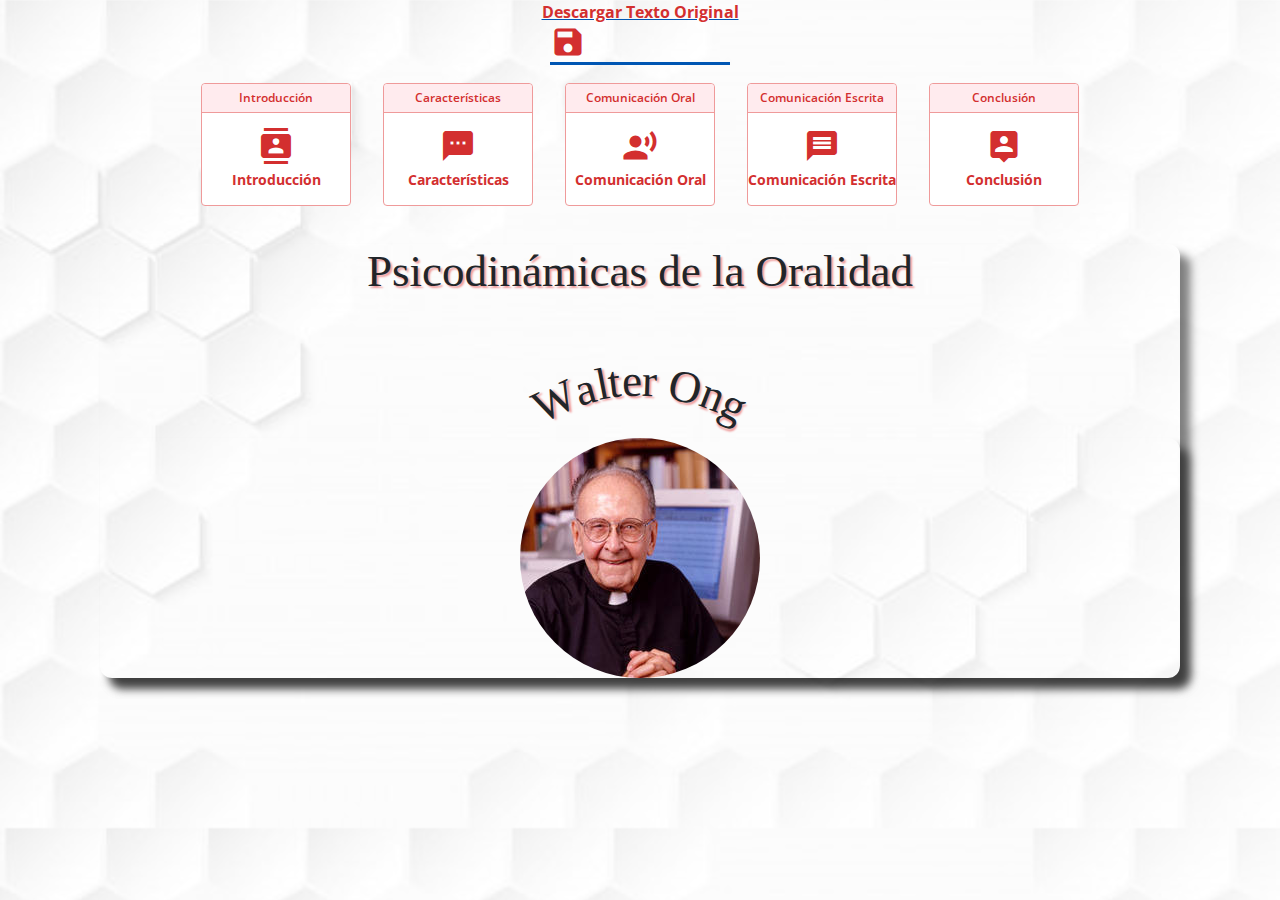
<file: index.html>
<!DOCTYPE html>
<html lang="en">

<head>
  <meta charset="UTF-8">
  <meta name="viewport" content="width=device-width, initial-scale=1.0">
  <meta http-equiv="X-UA-Compatible" content="ie=edge">
  <title>Parcial</title>
  <link href="https://fonts.googleapis.com/icon?family=Material+Icons" rel="stylesheet">
  <link href="https://fonts.googleapis.com/css?family=Open+Sans:400,600" rel="stylesheet">
  <link rel="stylesheet" href="https://maxcdn.bootstrapcdn.com/bootstrap/4.3.1/css/bootstrap.min.css">
  <link rel="stylesheet" href="css/parcial.css">
  <link rel="stylesheet" href="css/media_query.css">
  <link rel="stylesheet" href="css/imagenes.css">
</head>

<body style="background-image: url(static/fondo2.jpg);">
  <a href="static/Psicodinámicas de la Oralidad.pdf" download="Psicodinámicas de la Oralidad" target="_onblank">
    <div class="pdf">
      <p id="pdf">Descargar Texto Original</p>
      <i class="material-icons">save_alt</i>
    </div>
  </a>
  <div class="fluid-container">
    <ul class="nav nav-pills">
      <li class="nav-item">
        <a class="nav-link" data-toggle="tab" href="#Introducción">
          <div class="card">
            <div class="card-header">Introducción</div>
            <div class="card-main">
              <i class="material-icons">contacts</i>
              <div class="main-description">Introducción</div>
            </div>
          </div>
        </a>
      </li>
      <li class="nav-item">
        <a class="nav-link" data-toggle="tab" href="#Características">
          <div class="card">
            <div class="card-header">Características</div>
            <div class="card-main">
              <i class="material-icons">textsms</i>
              <div class="main-description">Características</div>
            </div>
          </div>
        </a>
      </li>
      <li class="nav-item">
        <a class="nav-link" data-toggle="tab" href="#Comunicación_Oral">
          <div class="card">
            <div class="card-header">Comunicación Oral</div>
            <div class="card-main">
              <i class="material-icons">record_voice_over</i>
              <div class="main-description">Comunicación Oral</div>
            </div>
          </div>
        </a>
      </li>
      <li class="nav-item">
        <a class="nav-link" data-toggle="tab" href="#Comunicación_Escrita">
          <div class="card">
            <div id="letra" class="card-header">Comunicación Escrita</div>
            <div class="card-main">
              <i class="material-icons">message</i>
              <div class="main-description">Comunicación Escrita</div>
            </div>
          </div>
        </a>
      </li>
      <li class="nav-item">
        <a class="nav-link" data-toggle="tab" href="#Conclusión">
          <div class="card">
            <div class="card-header">Conclusión</div>
            <div class="card-main">
              <i class="material-icons">person_pin</i>
              <div class="main-description">Conclusión</div>
            </div>
          </div>
        </a>
      </li>
    </ul>
  </div>
  <div id="variable" class="tab-content container">
    <div class="tab-pane container active">
      <div class="ong">
        <h1>Psicodinámicas de la Oralidad</h1>
        <br><br>
        <h3 id="curva">Walter Ong</h3>
        <figure class="ong">
          <img src="static/ong.jpg" alt="Walter Ong" class="rounded-circle">
        </figure>
      </div>
    </div>
    <div class="tab-pane container fade" id="Introducción">
      
      <div style="overflow: auto;">

        <p>¿Psicodinámica? Seguramente sea la primera vez que escuchas esta palabra y ni siquiera te imaginas a lo que
          refiere, pero que esto no genere inquietud, ya que a través de esta breve presentación abordaremos dicha
          temática, tomando como guía un fragmento de autoría de Walter Ong.
        </p>
        <p>A modo de introducción comenzaremos dando una concisa definición de psicodinámica, presentando a Ong y su
          obra, culminando con una breve explicación sobre las culturas orales primarias.</p>
        <div class="imagen">
          <figure>
            <img src="static/img1.jpg" alt="Ilustración de Comunicación" class="img-thumbnail"
              style="float:right; height: 200px; width: auto;" title="Ilustración de Comunicación">
          </figure>
          <span><span>Ilustración de Comunicación</span></span>
        </div>
        <p>La palabra <a target="_blank" class="vistaprevia"
            href="http://etimologias.dechile.net/?psicodina.mica"><b><u><i>psicodinámica</i></u></b></a> está formada
          con raíces griegas y significa <b><i>ciencia que estudia las fuerzas que motivan la conducta</i></b>. Sus
          componentes léxicos son <b><i>psyke</i></b> (alma) y
          <b><i>dynamis</i></b> (fuerza, poder), más el sufijo <b><i>-ica</i></b> (relativo a).
        </p>

        <p>El filósofo estadounidense Walter Ong (1912 – 2013) se interesó por la transición de la oralidad a la
          escritura, por esta razón, en el año 1982 publica la obra <i>“Oralidad y Escritura - Tecnologías de la
            palabra”</i>. La misma está compuesta por siete capítulos, de los cuales pondremos énfasis meramente en el
          tercero, denominado como <i>“Algunas psicodinámicas de la Oralidad. La palabra articulada como poder y
            acción”</i>.
          En dicho apartado el autor proporciona las características del pensamiento y la expresión oral de las culturas
          orales primarias.</p>

        <p>¿Y las culturas orales? ¿Qué son? Si bien para muchos sea difícil de imaginar, una cultura oral no tiene
          conocimiento de la escritura, para ellos todo se basa en la memoria, las palabras son un simple sonido, como
          cuando
          escuchamos el ruido de un vehículo al pasar, un hecho, un acontecimiento; con la salvedad que para estas
          culturas todo es un acontecimiento, no existe presencia visual donde representar lo que se está diciendo.</p>
      </div>
    </div>

    <div class="tab-pane container fade" id="Características">
      <div id="car" style="overflow: auto;">

        <div id="c1">
          <li>Acumulativas antes que subordinadas</li>
          <p>
            Las culturas orales primarias tienden a utilizar oraciones coordinadas, debido a que deben memorizar las
            palabras, siendo más sencillo recordar por acumulación que por subordinación. No se denota una relevancia
            por la sintaxis, si no que se acude a la pragmática, dando importancia al usuario y la circunstancia de
            comunicación. En el fragmento que selecciona Ong podemos apreciar un elemento
            propio de dichas culturas, el polisíndeton, lo cual refiere a la repetición excesiva de conjunciones
            innecesarias para poder dar mayor fuerza expresiva,
            en este caso notamos como se repite la conjunción copulativa "y".</p>
        </div>
        <div id="c2">
          <li>Acumulativas antes que analíticas</li>
          <p>Esta características tiene gran vínculo con la anterior, supone la dependencia de las formulas para
            practicar la memoria, tal es el caso del polisíndeton ("[...]Y Dios dijo: Hágase la luz. Y se hizo la luz. Y
            Dios vio que la luz era buena[...]") y epítetos (dar calidad a los objetos; "valiente
            soldado"). En síntesis se opta por el uso de fórmulas: términos, locuciones, epítetos para hacer los hechos
            memorables.</p>
        </div>
        <div id="c3">
          <li>Redundantes o "copiosos"</li>
          <p>En la oralidad, al no tener un registro donde consultar o poder volver atrás cuando algo no es comprendido
            o recordado, se necesitan emplear estrategias para traer esto a memoria. Al tener enunciados efímeros y
            un foco de discurso redundante es necesario mantener al hablante y al oyente en sintonía, intensificando la
            copia para dar continuidad al discurso. Las culturas orales estimulan la fluidez, el exceso y la
            verbosidad.</p>
        </div>
        <div id="c4">
          <li>Conservadoras y tradicionalistas</li>
          <p>En estas sociedades se dedica gran energía a repetir una y otra vez lo que se ha aprendido arduamente a
            través de los siglos, de esta forma evitan su desaparición. La mente se configura con el objetivo de
            conservar el conocimiento previamente adquirido, donde además de ser un acto conservador, se vuelve también
            tradicionalista, es aquí donde la figura de los ancianos toma gran respeto, pues en gran medida son ellos
            quienes se encargan de preservar este conocimiento y volcarlo a nuevas generaciones.</p>
        </div>
        <div id="c5">
          <li>Cerca del mundo humano vital</li>
          <p>La particularidad de esta característica se centra básicamente en asimilar lo desconocido con lo conocido,
            es decir, la abstracción y expresión de los conocimientos se realiza en relación con el mundo humano.
            No poseen las herramientas necesarias para expresar las experiencias vividas, un ejemplo de esto puede ser
            la forma en que se aprenden los oficios; a partir de la observación y la práctica, con mínima explicación
            verbal.
          </p>
        </div>

      </div>
    </div>

    <div class="tab-pane container fade" id="Comunicación_Oral">
      <div style="overflow: auto;">
        <h5><i id="tit">"Uno sabe lo que puede recordar: mnemotecnia y fórmulas"</i></h5>
        <p>Además de las cinco características mencionadas anteriormente, existen otras cualidades del pensamiento y la
          expresión de condición oral. Como ya sabemos, en una cultura oral, las palabras se limitan al sonido, lo que
          no solo determina los modos de expresión sino también los procesos de pensamiento. Entonces, si no se dispone
          de textos, ¿Cómo recuerdan las personas en una cultura oral? ¿Cómo se reúne material
          para recordarlo?
        </p>
        <div class="imagen2">
          <figure>
            <img src="static/img2.jpg" alt="Comunicación Oral" class="rounded-circle img-thumbnail"
              style="height: 200px; width: auto;" title="Comunicación Oral">
          </figure>
          <span><span>Comunicación Oral</span></span>
        </div>
        <p>
          Con la ausencia de toda escritura, no hay ningún texto que facilite producir el
          mismo curso de pensamiento otra vez, por lo cual, estas culturas asientan el pensamiento sostenido en la
          comunicación. Por lo tanto, si el pensamiento no puede ser conservado, la única forma de traerlo a memoria es
          pensar cosas memorables. Mnemotécnica, será la estrategia usada para resolver el problema de retener y
          recobrar el pensamiento a través de la repetición oral. Este pensamiento se genera a raíz de pautas con cierto
          carácter, el equilibrio y la intensidad rítmica son fundamentales en ella, para que así con repeticiones,
          alteraciones, asonancias, expresiones calificativas, marcos temáticos comunes y proverbios que todo el mundo
          escuche constantemente pueda venir con facilidad a la mente.
        </p>
        <p>El pensamiento extenso de bases orales, tiende a ser sumamente rítmico, ya que el ritmo ayuda a la memoria; a
          su vez las fórmulas contribuyen al discurso rítmico, sirviendo también de recurso mnemotécnico. Claro ejemplo
          de esto
          son frases o refranes populares que circulan de boca en boca y de oído en oído: "Divide y vencerás"; "Fuerte
          como un roble"; "El
          error es humano, el perdón es divino"; entre otras. La complejidad del pensamiento será lo que determine el
          empleo
          de expresiones hábilmente. En una cultura oral todo se focaliza en estas técnicas para recordar, pues son las
          que regulan
          el conocimiento y haciendo fe de esto, podemos afirmar que si intentamos estudiar algo en términos no
          mnemotécnicos sería
          totalmente en vano, este pensamiento una vez formulado no podría ser recuperado con eficacia, solo sería un
          simple pensamiento
          efímero.
        </p>
      </div>
    </div>
    <div class="tab-pane container fade" id="Comunicación_Escrita">
      <div style="overflow: auto;">
        <p>Supongamos que la escritura fuese un elemento conocido por la cultura oral,
          lo cual llevaría a modificar notoriamente su forma de afrontar el mundo. Brevemente
          veremos como esto puede incidir sobre las características mencionadas.</p>
        <div class="imagen2">
          <figure>
            <img src="static/img3.jpg" alt="Comunicación Escrita" class="rounded img-thumbnail" style="height: 200px; width: auto;"
              title="Comunicación Escrita">
          </figure>
          <span><span>Comunicación Escrita</span></span>
        </div>
        <p>A priori se puede deducir que las técnicas utilizadas para recordar, el uso de la memoria e incluso la
          relación humana
          podrían perder fuerza. La escritura modificaría seguramente la forma de expresión, la mente se organizaría
          de otra forma
          y al momento de hablar, las palabras tendrán otro contexto, la acumulación ya no sería imperiosamente
          necesaria, sino que
          habría un matiz entre la oralidad y la escritura para fomentar el poder que otorgaba la acumulación por sí
          sola en la
          oralidad.</p>
        <p>La redundancia y repetición sería otro elemento que tiende a disminuir, ya no es imprescindible
          reiterar lo que se
          dice, los enunciados dejan de ser efímeros y volver atrás mediante una representación gráfica de lo expresado,
          hace posible conservar
          la información para consultar cuando ésta ha escapado de la memoria. Por último, abarcando las dos
          características
          restantes, es aquí donde la relación humana se vería perjudicada. Aquella figura respetada y sabia de los
          ancianos
          sería solapada por textos que guardaran lo que ellos han aprendido con tanto esfuerzo y dedicación. El nexo
          generado
          entre estos ancianos y las nuevas generaciones se vería debilitado. Otro entorno que decae y a su vez afecta
          las mecánicas
          de aprendizajes, es el vínculo con el mundo, muchas cosas dejarían de ser desconocidas, pues se tendría
          documentación de ellas.
          Aprender mediante la observación y conocer por experiencia se funden en un solo contexto junto con el
          aprendizaje obtenido

          mediante la escritura, es decir, leyendo y estudiando textos. </p>
          <p> Si bien lo que se intenta reflejar es la
          influencia de la

          escritura sobre las normas por las cuales se rigen estas culturas, claramente también tendría su parte
          positiva, donde a través
          de ambos modos de comunicación se entrelaza un circuito en común para preservar de mejor forma la información.
        </p>
      </div>
    </div>

    <div class="tab-pane container fade" id="Conclusión">
      
      <div style="overflow: auto;">
          <div class="imagen3">
              <figure>
                <img src="static/img4.jpeg" alt="Tipos de Comunicación" class="rounded img-thumbnail" style="height: 210px; width: auto;"
                  title="Tipos de Comunicación">
              </figure>
              <span><span>Tipos de Comunicación</span></span>
            </div>
       <p>Como conclusión, luego de señalar los aspectos principales de la comunicación oral y haciendo una pequeña 
        comparación de estas características funcionando solo mediante la oralidad y por otro lado oralidad-escritura; podemos
        decir que más allá de la forma comunicativa que se implemente, es esencial en nuestras vidas. 
       </p>
      <p>
        Constantemente nos estamos comunicando, de formas muy variadas, ya se mediante expresiones corporales, oralmente o por escritura;
        es un componente imprescindible, ya que sin ella sería imposible aprender. Pero es importante que estas formas de comunicación
        se establezcan de la manera correcta, cumpliendo requisitos o pautas que garanticen su mejor resultado.  
        </p>
      <p>
        Para finalizar, podemos mencionar, que más allá de la forma de comunicarnos que se este ejecutando, cada elemento
        comprendido en ella debe mantener un equilibrio para poder alcanzar los objetivos de manera satisfactoria, si por alguna
        razón algo interfiere en la comunicación, se debe intentar minimizarlo.
      </p>
      <p>&nbsp;</p>
      </div>
      
    </div>
  </div>

  <script src="https://ajax.googleapis.com/ajax/libs/jquery/3.3.1/jquery.min.js"></script>
  <script src="https://cdnjs.cloudflare.com/ajax/libs/popper.js/1.14.7/umd/popper.min.js"></script>
  <script src="https://maxcdn.bootstrapcdn.com/bootstrap/4.3.1/js/bootstrap.min.js"></script>
  <script src="arctext/js/jquery.arctext.js"></script>
  <script src="http://www.ampedupdesigns.com/js/jquery-live-preview.js"></script>
  </script>

  <script>
    $(document).ready(function () {
      $('#curva').arctext({ radius: 200 });
    });
  </script>

</body>

</html>
</file>
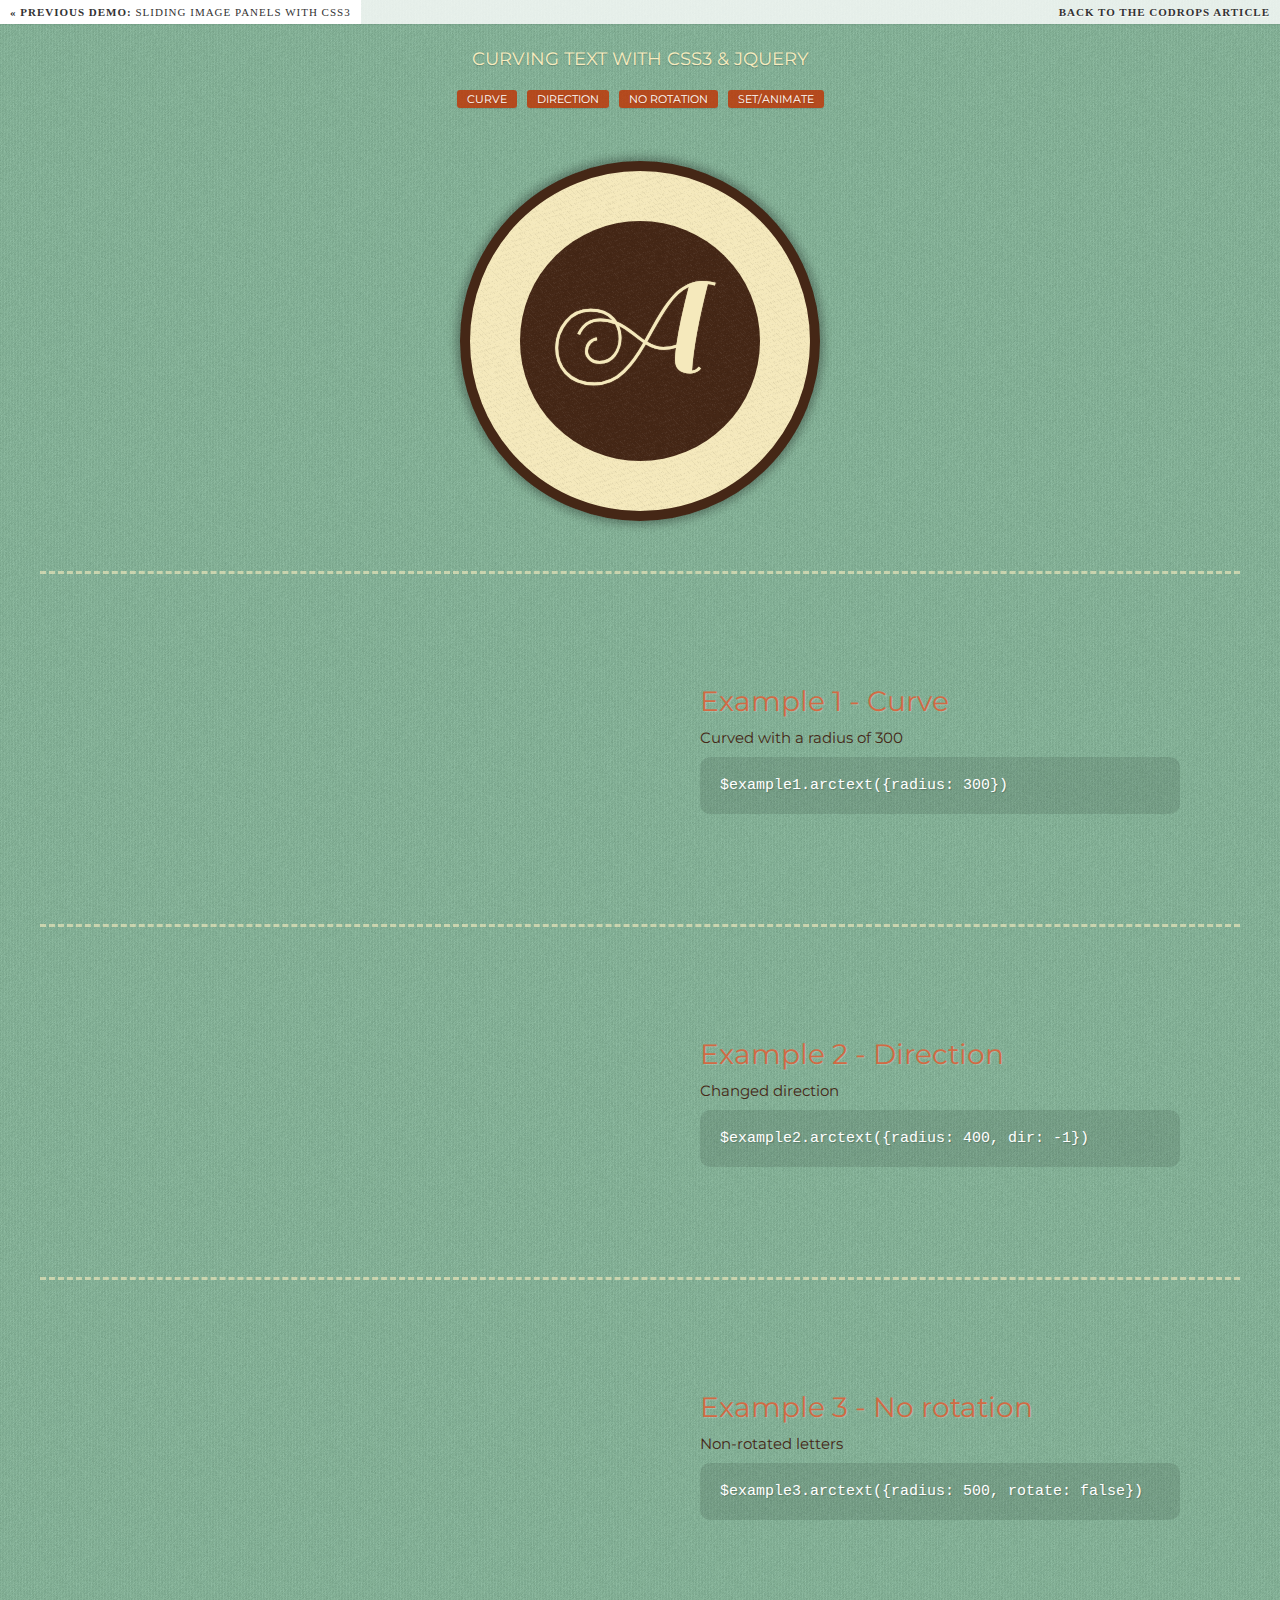
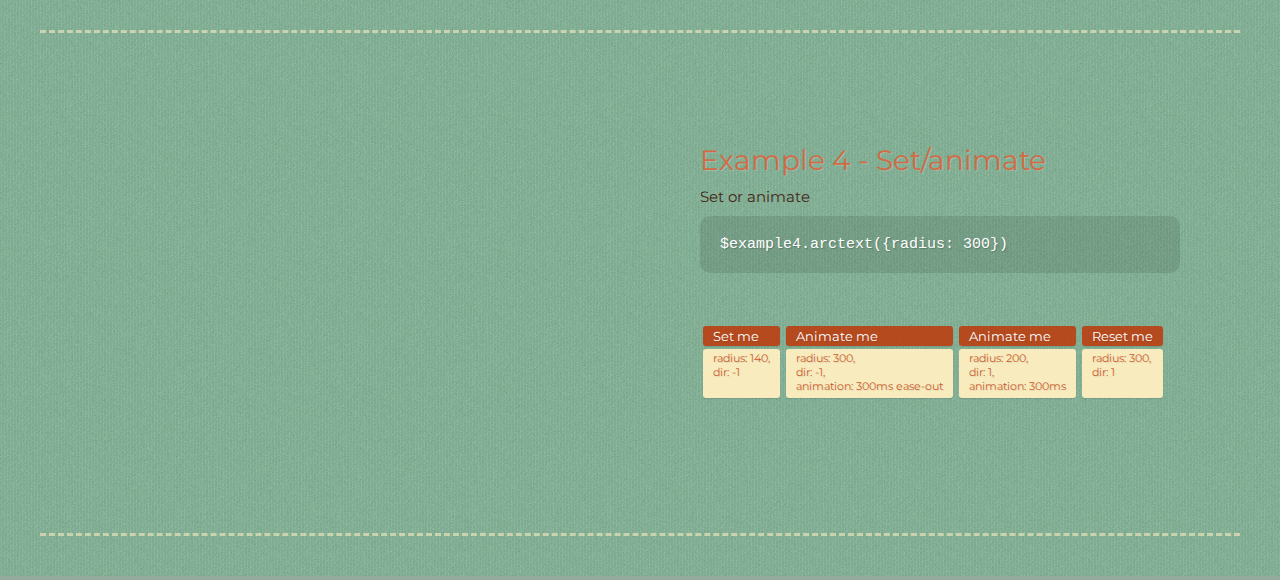
<file: arctext/index.html>
<!DOCTYPE html>
<html lang="en">
    <head>
		<meta charset="UTF-8" />
        <meta http-equiv="X-UA-Compatible" content="IE=edge,chrome=1"> 
        <title>Arctext.js - Curving text with CSS3 and jQuery</title>
        <meta name="viewport" content="width=device-width, initial-scale=1.0"> 
        <meta name="description" content="Arctext.js - Curving text with CSS3 and jQuery" />
        <meta name="keywords" content="arc, letters, words, rotate, warp, circle, curve, along, path, jquery, css3, transform" />
        <meta name="author" content="Codrops" />
        <link rel="shortcut icon" href="../favicon.ico"> 
        <link rel="stylesheet" type="text/css" href="css/demo.css" />
        <link rel="stylesheet" type="text/css" href="css/style.css" />
		<link href='http://fonts.googleapis.com/css?family=Montserrat|Sail|Concert+One' rel='stylesheet' type='text/css' />
    </head>
    <body>
        <div class="container">
			<!-- Codrops top bar -->
            <div class="codrops-top">
                <a href="http://tympanus.net/Tutorials/CSS3SlidingImagePanels/">
                    <strong>&laquo; Previous Demo: </strong>Sliding Image Panels with CSS3
                </a>
                <span class="right">
                    <a href="http://tympanus.net/codrops/2012/01/24/arctext-js-curving-text-with-css3-and-jquery/">
                        <strong>Back to the Codrops Article</strong>
                    </a>
                </span>
                <div class="clr"></div>
            </div><!--/ Codrops top bar -->
			<header>
				<h1 id="headline">Arctext.js</h1>
				<h2>Curving text with CSS3 &amp; jQuery</h2>
				<p class="codrops-demos">
					<a href="#sub1">Curve</a>
					<a href="#sub2">Direction</a>
					<a href="#sub3">No rotation</a>
					<a href="#sub4">Set/animate</a>
				</p>
			</header>
			<section class="main">				
				<div id="arc-wrapper" class="arc-wrapper">
					<h3>Just &diams; bend &diams; your &diams; text</h3>
					<h4>ABCDEFG</h4>
				</div>
			</section>
			<section class="sub" id="sub1">
				<div class="example">
					<h3 id="example1">I wanna be curved</h3>
				</div>
				<div class="code">
					<h4>Example 1 - Curve</h4>
					<p>Curved with a radius of 300</p>
					<code>$example1.arctext({radius: 300})</code>
				</div>
				<div class="clr"></div>
			</section>
			<section class="sub" id="sub2">
				<div class="example">
					<h3 id="example2">I wanna be different</h3>
				</div>
				<div class="code">
					<h4>Example 2 - Direction</h4>
					<p>Changed direction</p>
					<code>$example2.arctext({radius: 400, dir: -1})</code>
				</div>
				<div class="clr"></div>
			</section>
			<section class="sub" id="sub3">
				<div class="example">
					<h3 id="example3">I have straight letters</h3>
				</div>
				<div class="code">
					<h4>Example 3 - No rotation</h4>
					<p>Non-rotated letters</p>
					<code>$example3.arctext({radius: 500, rotate: false})</code>
				</div>
				<div class="clr"></div>
			</section>
			<section class="sub" id="sub4">
				<div class="example">
					<h3 id="example4">See me change</h3>
				</div>
				<div class="code">
					<h4>Example 4 - Set/animate</h4>
					<p>Set or animate</p>
					<code>$example4.arctext({radius: 300})</code>
					<p class="buttons">
						<a id="button_set" href="#"><span>Set me</span><span>radius: 140,<br /> dir: -1</span></a>
						<a id="button_anim1" href="#"><span>Animate me</span><span>radius: 300,<br /> dir: -1,<br /> animation: 300ms ease-out</span></a>
						<a id="button_anim2" href="#"><span>Animate me</span><span>radius: 200,<br /> dir: 1,<br /> animation: 300ms</span></a>
						<a id="button_reset" href="#"><span>Reset me</span><span>radius: 300,<br /> dir: 1</span></a>
					</p>
				</div>
				<div class="clr"></div>
			</section>
			<div class="clr"></div>
        </div>
		<script type="text/javascript" src="http://ajax.googleapis.com/ajax/libs/jquery/1.7.1/jquery.min.js"></script>
		<script type="text/javascript" src="js/jquery.arctext.js"></script>
		<script type="text/javascript" src="http://www.google.com/jsapi"></script>
		<script type="text/javascript">
			var $headline = $('#headline').hide();
		
			var $word1		= $('#arc-wrapper').find('h3').hide();
			var $word2		= $('#arc-wrapper').find('h4').hide();
			
			var $example1	= $('#example1').hide();
			var $example2	= $('#example2').hide();
			var $example3	= $('#example3').hide();
			var $example4	= $('#example4').hide();
			
			google.load('webfont','1');
			
			google.setOnLoadCallback(function() {
				WebFont.load({
					google		: {
						families	: ['Montserrat','Concert One']
					},
					fontactive	: function(fontFamily, fontDescription) {
						init();
					},
					fontinactive	: function(fontFamily, fontDescription) {
						init();
					}
				});
			});
			
			function init() {
			
				$headline.show().arctext({radius: 400});
					
				$word1.show().arctext();
				$word2.show().arctext({radius: 148, dir: -1});
				
				$example1.show().arctext({radius: 300});
				$example2.show().arctext({radius: 400, dir: -1});
				$example3.show().arctext({radius: 500, rotate: false});
				$example4.show().arctext({radius: 300});
				
				$('#button_set').on('click', function() {
					$example4.arctext('set', {
						radius		: 140,
						dir			: -1
					});
					return false;
				});
				$('#button_anim1').on('click', function() {
					$example4.arctext('set', {
						radius		: 300, 
						dir			: -1,
						animation	: {
							speed	: 300,
							easing  : 'ease-out'
						}
					});
					return false;
				});
				$('#button_anim2').on('click', function() {
					$example4.arctext('set', {
						radius		: 200, 
						dir			: 1, 
						animation	: {
							speed	: 300
						}
					});
					return false;
				});
				$('#button_reset').on('click', function() {
					$example4.arctext('set', {
						radius		: 300, 
						dir			: 1
					});
					return false;
				});
			
			};
		</script/>
    </body>
</html>
</file>
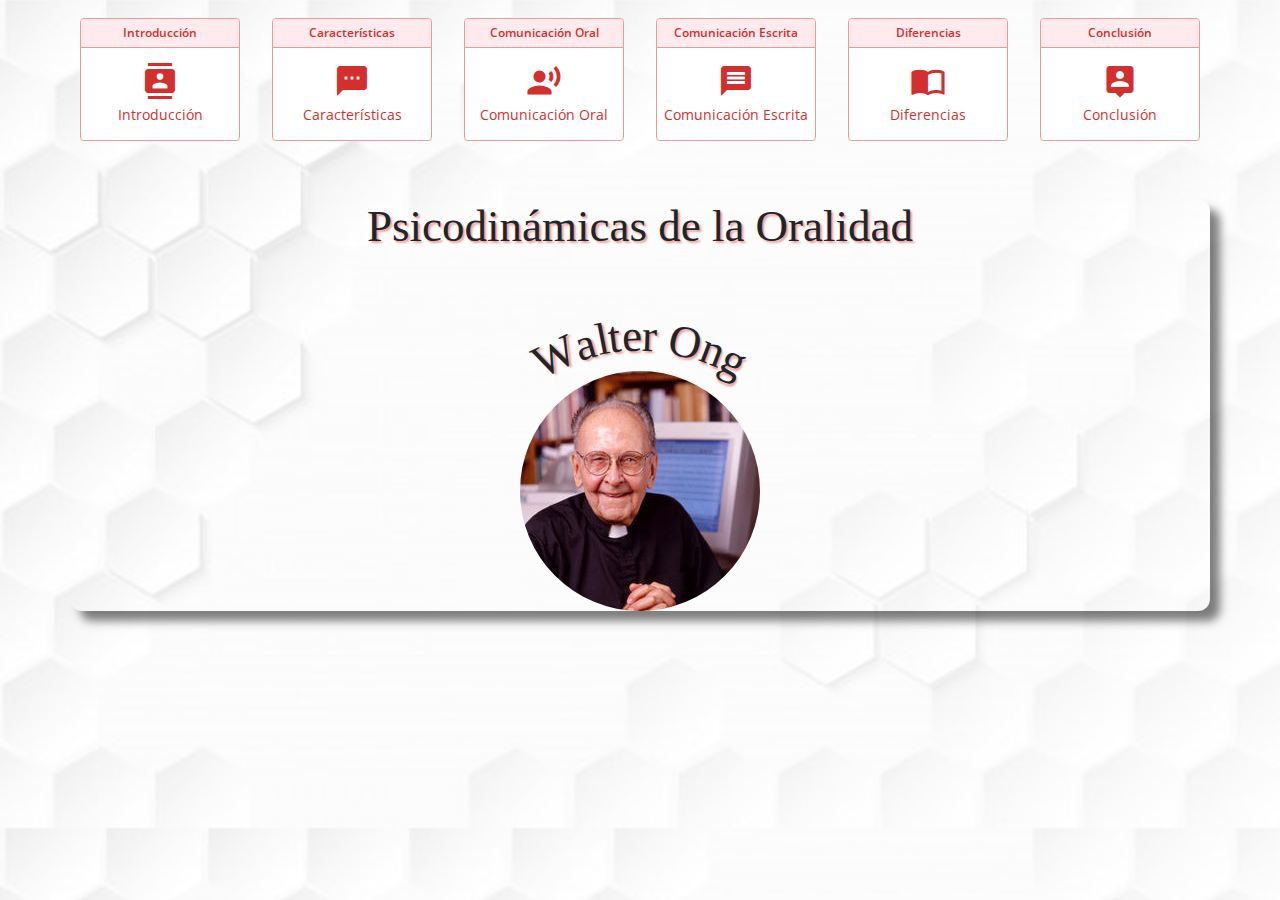
<file: Parcial.html>
<!DOCTYPE html>
<html lang="en">

<head>
  <meta charset="UTF-8">
  <meta name="viewport" content="width=device-width, initial-scale=1.0">
  <meta http-equiv="X-UA-Compatible" content="ie=edge">
  <title>Parcial</title>
  <link href="https://fonts.googleapis.com/icon?family=Material+Icons" rel="stylesheet">
  <link href="https://fonts.googleapis.com/css?family=Open+Sans:400,600" rel="stylesheet">
  <link rel="stylesheet" href="https://maxcdn.bootstrapcdn.com/bootstrap/4.3.1/css/bootstrap.min.css">

  <style>
    body {
      font-family: 'Open Sans', sans-serif;
      background-image: url("fondo2.jpg");
      background-size: cover;
    }

    .nav-pills .nav-link.active,
    .nav-pills .show>.nav-link {
      color: #fff;
      background-color: #D32F2F;
    }

    .card {
      width: 160px;
      display: flex;
      flex-direction: column;
      border: 1px solid #EF9A9A;
      border-radius: 4px;
      overflow: hidden;
    }

    .card-header {
      color: #D32F2F;
      text-align: center;
      font-size: 12px;
      font-weight: 600;
      border-bottom: 1px solid #EF9A9A;
      background-color: #FFEBEE;
      padding: 5px 10px;
    }

    .card-main {
      display: flex;
      flex-direction: column;
      justify-content: center;
      align-items: center;
      padding: 15px 0;
    }

    .material-icons {
      font-size: 36px;
      color: #D32F2F;
      margin-bottom: 5px;
    }

    .main-description {
      color: #D32F2F;
      font-size: 14px;
      text-align: center;
    }

    a {
      text-decoration: none;
      width: 100%;
    }

    .fluid-container {
      display: flex;
      flex-direction: row;
      margin-top: 10px;
      justify-content: center;
    }

    #variable {
      margin-top: 50px;
      box-shadow: 10px 10px 10px 0px rgba(0, 0, 0, 0.5);
      border-radius: 12px;
    }

    h1,
    h3 {
      text-align: center;
      font-family: cursive;
      text-shadow: 2px 2px 2px #EF9A9A;
      font-size: 45px;
    }

    .rounded-circle{
      margin: auto;
      display: block;
    }
  </style>
</head>

<body>
  <div class="fluid-container">
    <ul class="nav nav-pills">
      <li class="nav-item">
        <a class="nav-link" data-toggle="tab" href="#Introducción">
          <div class="card">
            <div class="card-header">Introducción</div>
            <div class="card-main">
              <i class="material-icons">contacts</i>
              <div class="main-description">Introducción</div>
            </div>
          </div>
        </a>
      </li>
      <li class="nav-item">
        <a class="nav-link" data-toggle="tab" href="#Características">
          <div class="card">
            <div class="card-header">Características</div>
            <div class="card-main">
              <i class="material-icons">textsms</i>
              <div class="main-description">Características</div>
            </div>
          </div>
        </a>
      </li>
      <li class="nav-item">
        <a class="nav-link" data-toggle="tab" href="#Comunicación_Oral">
          <div class="card">
            <div class="card-header">Comunicación Oral</div>
            <div class="card-main">
              <i class="material-icons">record_voice_over</i>
              <div class="main-description">Comunicación Oral</div>
            </div>
          </div>
        </a>
      </li>
      <li class="nav-item">
        <a class="nav-link" data-toggle="tab" href="#Comunicación_Escrita">
          <div class="card">
            <div class="card-header">Comunicación Escrita</div>
            <div class="card-main">
              <i class="material-icons">message</i>
              <div class="main-description">Comunicación Escrita</div>
            </div>
          </div>
        </a>
      </li>
      <li class="nav-item">
        <a class="nav-link" data-toggle="tab" href="#Diferencias">
          <div class="card">
            <div class="card-header">Diferencias</div>
            <div class="card-main">
              <i class="material-icons">import_contacts</i>
              <div class="main-description">Diferencias</div>
            </div>
          </div>
        </a>
      </li>
      <li class="nav-item">
        <a class="nav-link" data-toggle="tab" href="#Conclusión">
          <div class="card">
            <div class="card-header">Conclusión</div>
            <div class="card-main">
              <i class="material-icons">person_pin</i>
              <div class="main-description">Conclusión</div>
            </div>
          </div>
        </a>
      </li>
    </ul>
  </div>
  <div id="variable" class="tab-content container">
    <div class="tab-pane container active">
      <h1>Psicodinámicas de la Oralidad</h1>
      <br><br>
      <h3 id="curva">Walter Ong</h3>
      <figure>
        <img src="ong.jpg" alt="Walter Ong" class="rounded-circle">
      </figure>
    </div>
    <div class="tab-pane container fade" id="Introducción">
      <h2>Comunicación</h2>Introducción a la Comunicación
    </div>
    <div class="tab-pane container fade" id="Características">Características</div>
    <div class="tab-pane container fade" id="Comunicación_Oral">Comunicación_Oral</div>
    <div class="tab-pane container fade" id="Comunicación_Escrita">Comunicación_Escrita</div>
    <div class="tab-pane container fade" id="Diferencias">Diferencias</div>
    <div class="tab-pane container fade" id="Conclusión">Conclusión</div>
  </div>

  <script src="https://ajax.googleapis.com/ajax/libs/jquery/3.3.1/jquery.min.js"></script>
  <script src="https://cdnjs.cloudflare.com/ajax/libs/popper.js/1.14.7/umd/popper.min.js"></script>
  <script src="https://maxcdn.bootstrapcdn.com/bootstrap/4.3.1/js/bootstrap.min.js"></script>
  <script src="arctext/js/jquery.arctext.js"></script>
  </script>

  <script>
      $(document).ready(function(){
        $('#curva').arctext({radius: 200});
      });
    </script>
  
</body>

</html>
</file>
<file: css/parcial.css>
body {
    font-family: 'Open Sans', sans-serif;
    background-size: cover;
    padding: 0;
    margin: 0;
  }

  .nav-pills .nav-link.active,
  .nav-pills .show>.nav-link {
    color: #fff;
    background-color: #D32F2F;
  }

  i,
  b,
  u {
    color: red;
    font-weight: 900;
  }

  ul {
    justify-content: center;
  }

  .card {
    width: 150px;
    display: flex;
    flex-direction: column;
    border: 1px solid #EF9A9A;
    border-radius: 4px;
    overflow: hidden;
  }

  .card-header {
    color: #D32F2F;
    text-align: center;
    font-size: 12px;
    font-weight: 600;
    border-bottom: 1px solid #EF9A9A;
    background-color: #FFEBEE;
    padding: 5px 10px;
  }

  .card-main {
    display: flex;
    flex-direction: column;
    justify-content: center;
    align-items: center;
    padding: 15px 0;
  }

  .pdf {
    display: flex;
    flex-direction: column;
    justify-content: center;
    align-items: center;
    font-weight: bold;
  }

  #pdf {
    margin: 0px;
    padding: 0px;
    color: #D32F2F;
  }


  .material-icons {
    font-size: 36px;
    color: #D32F2F;
    margin-bottom: 5px;
  }

  .main-description {
    color: #D32F2F;
    font-size: 14px;
    text-align: center;
  }

  a {
    text-decoration: none;
    width: 100%;
  }

  .fluid-container {
    display: flex;
    margin-top: 10px;
    justify-content: center;
  }

  h1,
  h3 {
    text-align: center;
    font-family: cursive;
    text-shadow: 2px 2px 2px #EF9A9A;
    font-size: 45px;
  }

  .rounded-circle {
    margin: auto;
    display: block;
  }

  #c1{
    float: left;
    width: 54%;
    margin-bottom: 12px;
    padding: 5px;
    background-color: snow;
    border-radius: 30px;
    border: 3px solid salmon;
    font-size: 14px;
    text-align: center;
  }

  #c2{
    float: right; 
    width: 43%;
    margin: 3px;
    padding: 6px;
    background-color: azure;
    border-radius: 20px;
    border: 3px solid cornflowerblue;
    font-size: 14px;
    text-align: center;
    margin-top: 14px;
    
  }

  #c3{
    margin: 10px;
    padding: 6px;
    clear: both;
    background-color: lightgoldenrodyellow;
    border-radius: 10px;
    border: 3px solid goldenrod;
    font-size: 14px;
    text-align: center;
  }

  #c4{
    float: left; 
    width: 50%;
    margin: 3px;
    padding: 6px;
    background-color: azure;
    border-radius: 20px;
    border: 3px solid cornflowerblue;
    font-size: 14px;
    text-align: center;
   
  }

  #c5{
    float: right; 
    width: 45%;
    margin: 3px;
    padding: 6px;
    background-color: snow;
    border-radius: 30px;
    border: 3px solid salmon;
    font-size: 14px;
    text-align: center;
   
  }

  li{
    list-style: none;
    font-weight: bold;
    text-align: center;
  }

  .ong{
    margin-top: 30px;
    box-shadow: 10px 10px 10px 0px rgba(0, 0, 0, 0.5);
    border-radius: 12px;
  }

  h5{
    text-align: center;
  }

  #variable #Introducción {
    margin-top: 30px;
    box-shadow: 10px 10px 15px 0px rgba(0, 0, 0, 0.8);
    border-radius: 12px;
  }

  #variable #Características{
    margin-top: 20px;
  }

  #variable #Comunicación_Oral{
    margin-top: 15px;
    box-shadow: -20px 20px 20px 0px rgba(0, 0, 0, 0.9);
    border-radius: 12px;
    font-weight: 500;
    font-size: 15px;
  }

  #variable #Comunicación_Escrita{
    margin-top: 35px;
    box-shadow: -10px -10px 10px 0px rgba(0, 0, 0, 0.7);
    border-radius: 12px;
    font-weight: 500;
    font-size: 15px;
    width: 100%;
  }

  #variable #Conclusión{
    margin-top: 50px;
    box-shadow: 10px -10px 10px 0px rgba(0, 0, 0, 0.7);
    border-radius: 12px;
    font-weight: 500;
    font-size: 15px;
    width: 100%;
  }

  #tit{
    color: black;
    font-weight: bold;
  }
</file>
<file: css/media_query.css>
@media (max-width: 320px) {
    .card {
      width: 74px;
      display: flex;
      flex-direction: column;
      border: 1px solid #EF9A9A;
      border-radius: 4px;
      overflow: hidden;
    }

    .card-header {
      color: #D32F2F;
      text-align: center;
      font-size: 8px;
      font-weight: 600;
      border-bottom: 1px solid #EF9A9A;
      background-color: #FFEBEE;
      padding: 2px 5px;
    }

    .card-main {
      display: flex;
      flex-direction: column;
      justify-content: center;
      align-items: center;
      padding: 5px 0;
    }

    .material-icons {
      font-size: 36px;
      color: #D32F2F;
      margin-bottom: 5px;
    }

    .main-description {
      color: #D32F2F;
      font-size: 8px;
      text-align: center;
    }

    h1,
    h3 {
      text-align: center;
      font-family: cursive;
      text-shadow: 2px 2px 2px #EF9A9A;
      font-size: 35px;
    }
  }

  @media (max-width: 450px) and (min-width: 320px) {
    .card {
      width: 90px;
      display: flex;
      flex-direction: column;
      border: 1px solid #EF9A9A;
      border-radius: 4px;
      overflow: hidden;
    }

    #letra{
      font-size: 7px;
      padding: 3px;
    }

    .card-header {
      color: #D32F2F;
      text-align: center;
      font-size: 8px;
      font-weight: 600;
      border-bottom: 1px solid #EF9A9A;
      background-color: #FFEBEE;
      padding: 2px 5px;
    }

    .card-main {
      display: flex;
      flex-direction: column;
      justify-content: center;
      align-items: center;
      padding: 5px 0;
    }

    .material-icons {
      font-size: 36px;
      color: #D32F2F;
      margin-bottom: 5px;
    }

    .main-description {
      color: #D32F2F;
      font-size: 8px;
      text-align: center;
    }

    h1,
    h3 {
      text-align: center;
      font-family: cursive;
      text-shadow: 2px 2px 2px #EF9A9A;
      font-size: 35px;
    }
  }
</file>
<file: css/imagenes.css>
/* ------------- Imagen Card 1 ---------------- */

div.imagen {
    display: table;
    float: right;
    margin: 5px;
  }

  div.imagen img {
    margin: 0;
    padding: 0;
  }

  div.imagen span {
    line-height: normal;
    font-size: 11px;
    margin: 0;
    padding: 0;
    color: black;
    font-style: italic;
    text-align: center;
    height: 0;
  }

  div.imagen span span {
    display: block;
    padding: 3px;
    text-shadow: 0 0 15px white;
  }

 /* ------------- Imagen Card 3 y 4 ---------------- */

 div.imagen2 {
    display: table;
    margin: 6px;
    float: left;
  }

  div.imagen2 img {
    margin: 0;
    padding: 0;
  }

  div.imagen2 span {
    line-height: normal;
    font-size: 11px;
    margin: 0;
    padding: 0;
    color: black;
    font-style: italic;
    text-align: center;
    height: 0;
  }

  div.imagen2 span span {
    display: block;
    padding: 3px;
    text-shadow: 0 0 15px white;
  }

  /* ------------- Imagen Card 5 ---------------- */

 div.imagen3 {
  display: table;
  float: right;
  margin: 10px;
}

div.imagen3 img {
  margin: 0;
  padding: 0;
}

div.imagen3 span {
  line-height: normal;
  font-size: 11px;
  margin: 0;
  padding: 0;
  color: black;
  font-style: italic;
  text-align: center;
  height: 0;
}

div.imagen3 span span {
  display: block;
  padding: 3px;
  text-shadow: 0 0 15px white;
}
</file>
<file: arctext/css/style.css>
.arc-wrapper{
	position: relative;
	margin: 0px auto;
	font-family: 'Montserrat', serif;
	text-transform: uppercase;
	width: 500px;
	height: 360px;
}
.arc-wrapper:before{
	content: '';
	position: absolute;
	width: 340px;
	height: 340px;
	background: #F5E9BC url(../images/noise.png) repeat top left;
	border: 10px solid #452716;
	border-radius: 50%;
	box-shadow: 0px 0px 9px 4px rgba(0,0,0,0.3);
	top: 50%;
	left: 50%;
	margin: -180px 0 0 -180px;
}
.arc-wrapper:after{
	content: 'A';
	color: #F5E9BC;
	line-height: 210px;
	width: 240px;
	height: 240px;
	background: #452716 url(../images/noise.png) repeat top left;
	border-radius: 50%;
	position: absolute;
	top: 50%;
	left: 50%;
	margin: -120px 0 0 -120px;
	font-family: 'Sail', serif;
	text-transform: none;
	font-size: 138px;
	text-shadow: 0px 0px 1px #F5E9BC;
	text-indent: -25px;
}
.arc-wrapper h3{
	position: absolute;
	width: 100%;
	top: 0;
	left: 0;
	font-size: 28px;
	margin-top: 16px;
	color: #D26A44;
	letter-spacing: -4px;
	text-shadow: 1px 1px 1px #954c04;
}
.arc-wrapper h4{
	position: absolute;
	z-index: 10;
	width: 100%;
	font-size: 39px;
	bottom: 10px;
	color: #fff;
	text-shadow: 1px 1px 1px rgba(0,0,0,0.2);
	font-family: 'Concert One', serif;
}
.arc-wrapper h4 span{
	background: #D26A44;
	padding: 3px;
	width: 40px;
	height: 40px;
	text-align: center;
	line-height: 40px;
	border-radius: 50%;
	margin: 0 -3px 0px -3px;
}
.arc-wrapper h4 span.empty{
	background: transparent;
	width: 4px;
}
.example h3{
	font-family: 'Concert One', serif;
	text-transform: uppercase;
	text-shadow: 1px 1px 1px rgba(0,0,0,0.2);
	color: #F8ECBF;
	font-size: 40px;
}
#example2{
	margin-top: 80px;
}
#example4{
	margin-top: 120px;
}
</file>
<file: arctext/css/demo.css>
/* CSS reset */
body,div,dl,dt,dd,ul,ol,li,h1,h2,h3,h4,h5,h6,pre,form,fieldset,input,textarea,p,blockquote,th,td { 
	margin:0;
	padding:0;
}
html,body {
	margin:0;
	padding:0;
	height: 100%;
}
table {
	border-collapse:collapse;
	border-spacing:0;
}
fieldset,img { 
	border:0;
}
address,caption,cite,code,dfn,th,var {
	font-style:normal;
	font-weight:normal;
}
ol,ul {
	list-style:none;
}
caption,th {
	text-align:left;
}
h1,h2,h3,h4,h5,h6 {
	font-size:100%;
	font-weight:normal;
}
q:before,q:after {
	content:'';
}
abbr,acronym { border:0;
}
section, header{
	display: block;
}
/* General Demo Style */
body{
	font-family: Cambria, Palatino, "Palatino Linotype", "Palatino LT STD", Georgia, serif;
	background: #95AB9D url(../images/texture.png) repeat top left;
	font-weight: 400;
	font-size: 15px;
	color: #3a2127;
	overflow-y: scroll;
}
a{
	color: #333;
	text-decoration: none;
}
.container{
	width: 100%;
	padding-bottom: 40px;
	min-width: 590px;
	position: relative;
	text-align: center;
}
.clr{
	clear: both;
}
.container > header{
	padding: 20px;
	margin: 0px 20px 20px 20px;
	position: relative;
	display: block;
	text-shadow: 1px 1px 1px rgba(0,0,0,0.2);
    text-align: center;
	font-family: 'Montserrat', Impact, Arial, sans-serif;
	text-transform: uppercase;
}
.container > header h1{
	font-size: 68px;
	line-height: 70px;
	position: relative;
	font-weight: 800;
	letter-spacing: 2px;
	color: #D26A44;
	text-shadow: 1px 1px 1px rgba(0,0,0,0.1), 0 0 1px #D26A44;
    padding: 0px 0px 60px 0px;
	
}
.container > header h1 span:nth-child(4),
.container > header h1 span:nth-child(5),
.container > header h1 span:nth-child(6),
.container > header h1 span:nth-child(7){
	color: #452716;
	text-shadow: 1px 0px 1px rgba(255,255,255, 0.4), 0 0 1px #452716;
}
.container > header h2{
	font-size: 18px;
	line-height: 30px;
	color: #F8ECBF;
	text-shadow: 0px 1px 1px rgba(0,0,0,0.2);
}
section{
	max-width: 1200px;
	margin-left: auto;
	margin-right: auto;
}
.main, .sub{
	border-bottom: 3px dashed rgba(248, 236, 191, 0.6);
	padding-bottom: 50px;
}
.sub{
	padding: 50px 0px;
}
.example, .code{
	width: 40%;
	padding: 5%;
	float: left;
}
.code{
	text-align: left;
	font-family: 'Montserrat', Impact, Arial, sans-serif;
	color: #452716;
}
.code h4{
	font-size: 28px;
	padding-bottom: 10px;
	color: #D26A44;
	text-shadow: 1px 1px 1px rgba(255,255,255,0.2);
}
code{
	color: white;
	text-shadow: 1px 1px 1px rgba(0, 0, 0, 0.2);
	padding: 20px;
	background: rgba(0, 0, 0, 0.1);
	clear: both;
	position: relative;
	display: block;
	margin-top: 10px;
	border-radius: 10px;
}
.buttons{
	width: 495px;
	height: 100px;
	clear: none;
	margin-top: 50px;
}
.buttons a{
	float: left;
	display: block;
}
.buttons a span{
	display: block;
}
.buttons a span{
	display: block;
	font-size: 13px;
	padding: 2px 10px;
	margin: 3px 3px;
	border-radius: 3px;
	box-shadow: 0px 1px 1px rgba(0,0,0,0.1);
	color: #fff;
	text-shadow: 1px 1px 1px rgba(0,0,0,0.1);
	background: rgba(193,49,0,0.8);
}
.buttons a span:last-child{
	background: #F8ECBF;
	font-size: 11px;
	color: rgba(193,49,0,0.8);
	min-height: 45px;
}
/* Header Style */
.codrops-top{
	line-height: 24px;
	font-size: 11px;
	background: rgba(255, 255, 255, 0.8);
	text-transform: uppercase;
	z-index: 9999;
	position: relative;
	box-shadow: 1px 0px 2px rgba(0,0,0,0.2);
	-webkit-animation: slideOut 0.5s ease-in-out 0.3s backwards;
}
@-webkit-keyframes slideOut{
	0%{top:-30px; opacity: 0;}
	100%{top:0px; opacity: 1;}
}
.codrops-top a{
	padding: 0px 10px;
	letter-spacing: 1px;
	color: #333;
	text-shadow: 0px 1px 1px #fff;
	display: block;
	float: left;
}
.codrops-top a:hover{
	background: #fff;
}
.codrops-top span.right{
	float: right;
}
.codrops-top span.right a{
	float: left;
	display: block;
}
p.codrops-demos{
	text-align:center;
	display: block;
	padding: 14px;
}
p.codrops-demos a,
p.codrops-demos a.current-demo,
p.codrops-demos a.current-demo:hover{
	font-size: 11px;
	padding: 2px 10px;
	margin: 0px 3px;
	border-radius: 3px;
	box-shadow: 0px 1px 1px rgba(0,0,0,0.1);
	color: #fff;
	text-shadow: 1px 1px 1px rgba(0,0,0,0.1);
	background: rgba(193,49,0,0.8);
}
p.codrops-demos a:hover{
	background: #FFFBD0;
	color: rgba(193,49,0,0.5);
}
p.codrops-demos a.current-demo,
p.codrops-demos a.current-demo:hover{
	color: #FFFBD0;
	background: #D26A44;
	box-shadow: 1px 1px 1px rgba(0,0,0,0.05) inset;

}
/* Media Queries */
@media screen and (max-width: 1140px) {
	.example, .code{
		width: 90%;
		padding: 5%;
		float: none;
	}
	.buttons{
		clear:both;
	}
}
</file>
